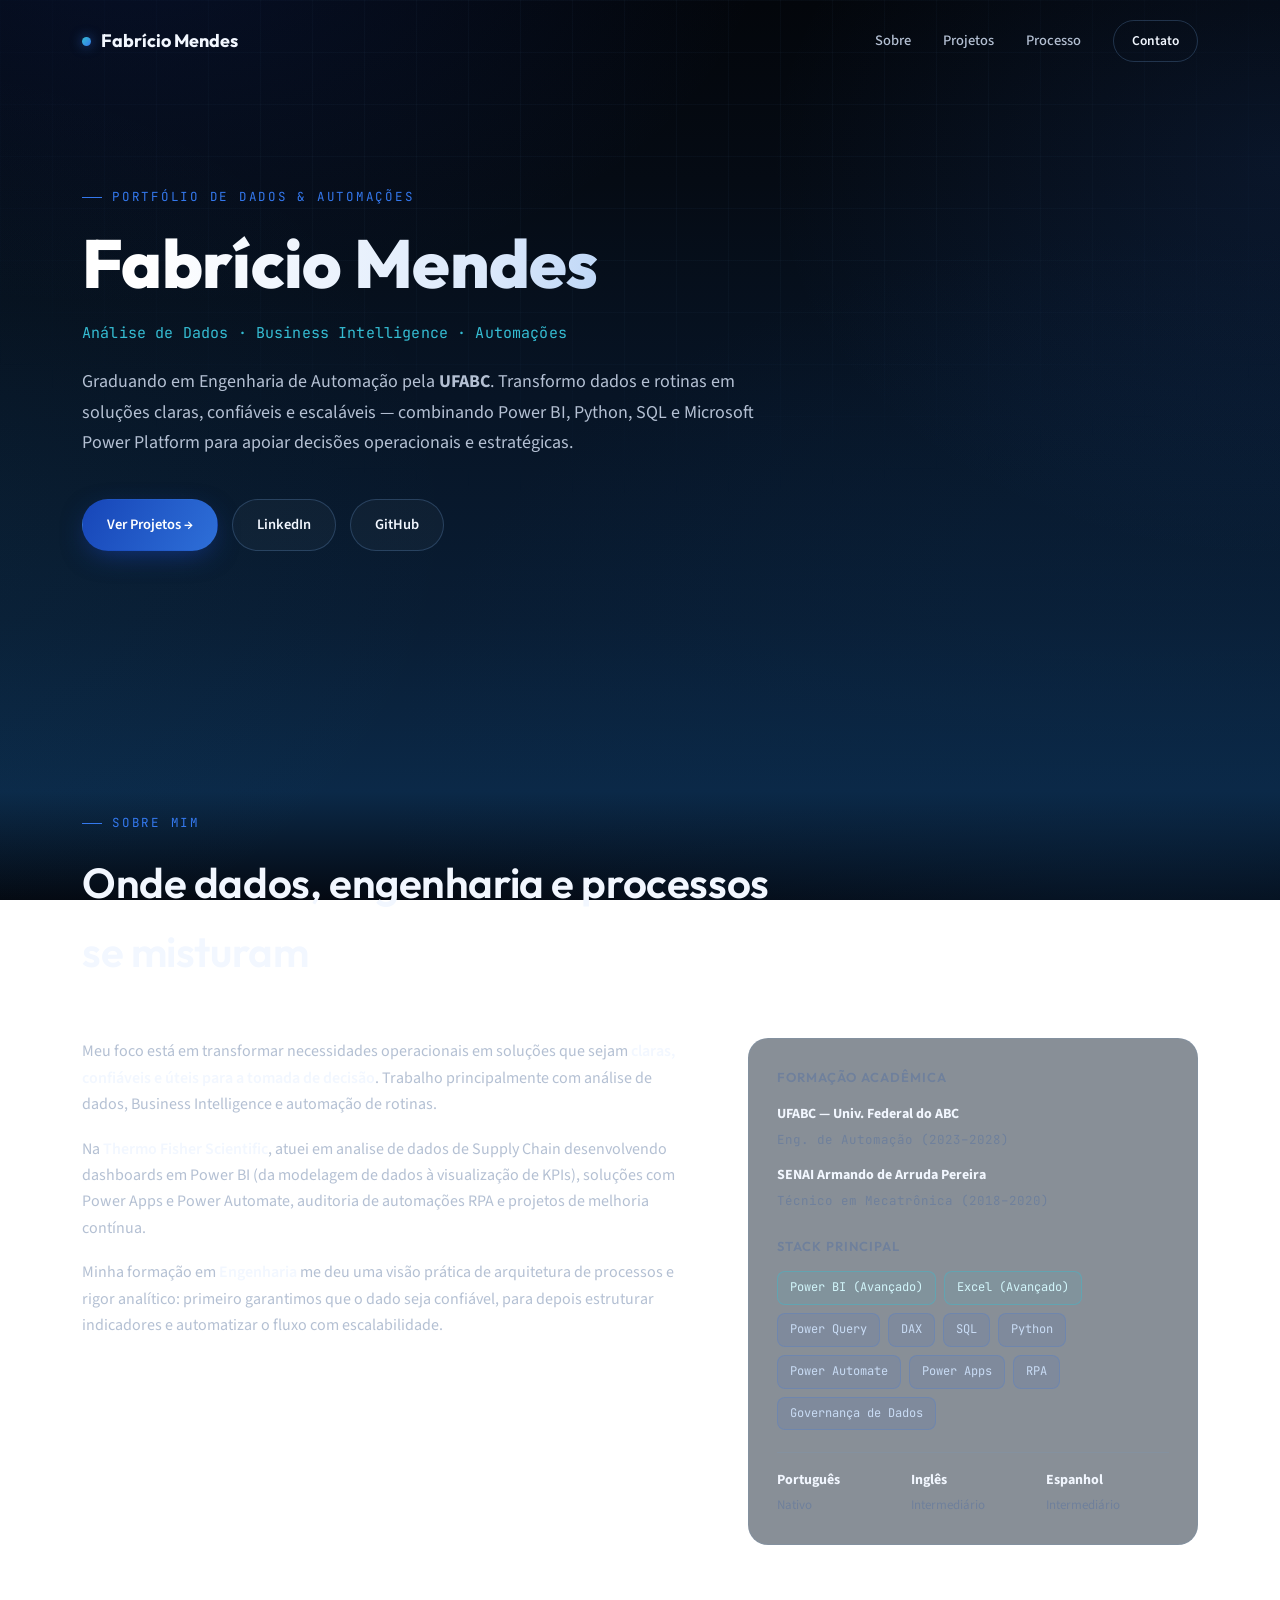
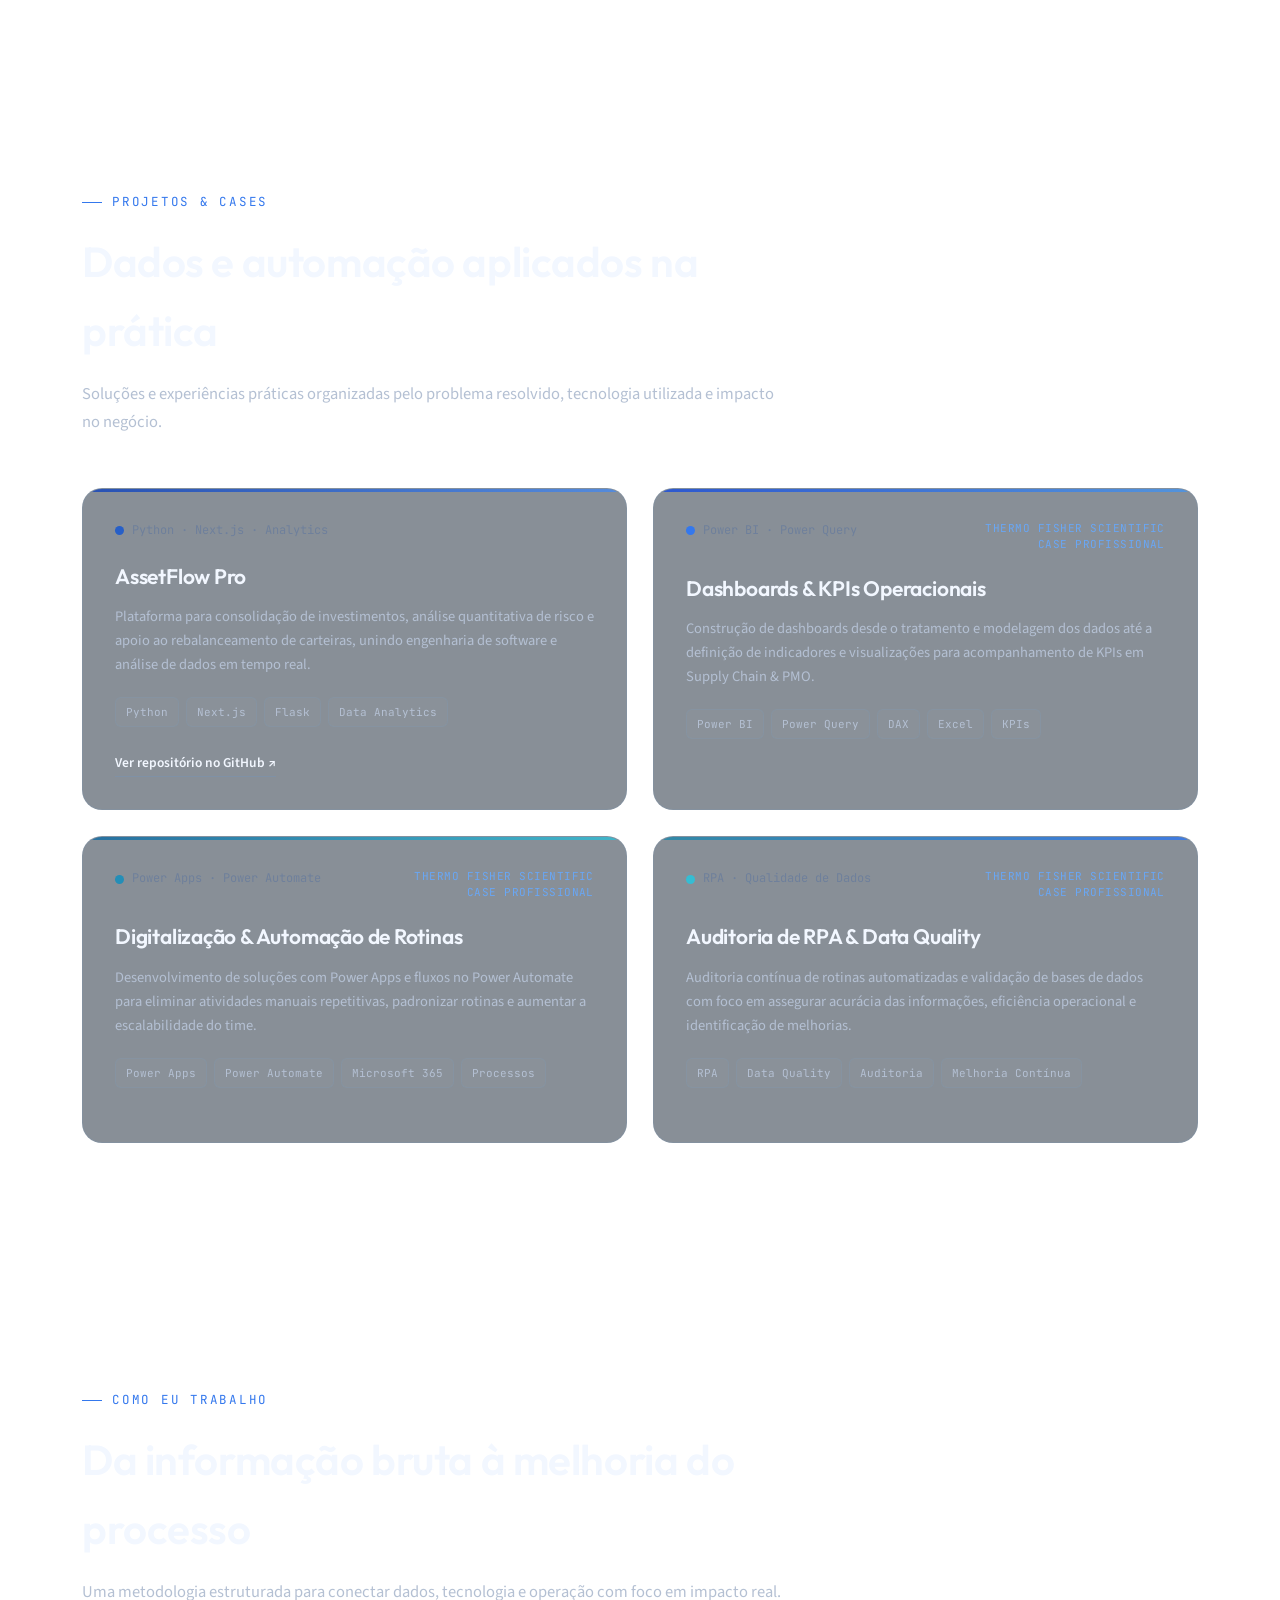
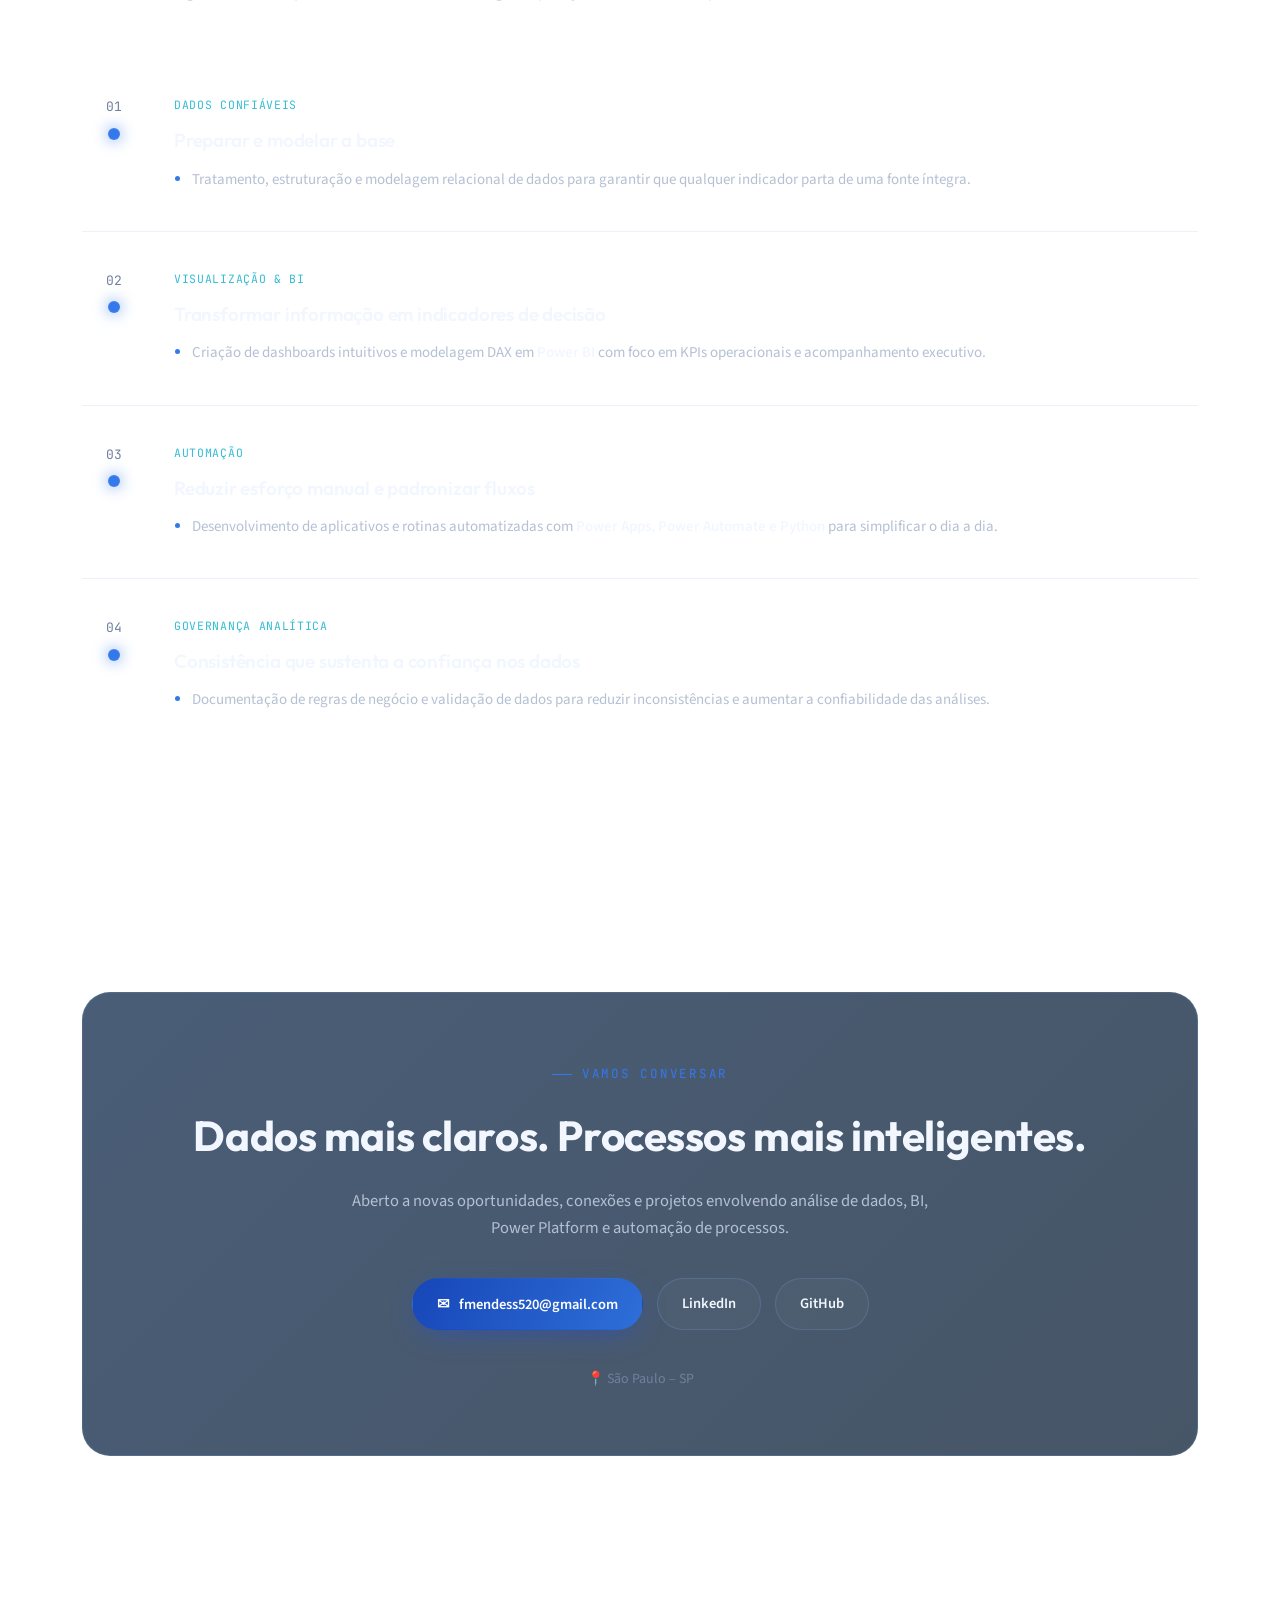
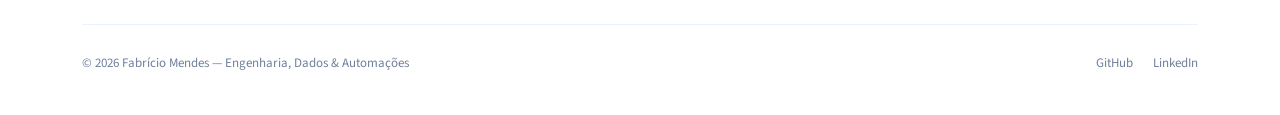
<file: index.html>
<!DOCTYPE html>
<html lang="pt-BR">
<head>
  <meta charset="UTF-8" />
  <meta name="viewport" content="width=device-width, initial-scale=1.0" />
  <meta http-equiv="refresh" content="0; url=./Portfolio-Fabricio-Mendes/" />
  <link rel="canonical" href="./Portfolio-Fabricio-Mendes/" />
  <title>Fabrício Mendes | Portfólio</title>
  <script>window.location.replace('./Portfolio-Fabricio-Mendes/');</script>
</head>
<body>
  <p>Redirecionando para <a href="./Portfolio-Fabricio-Mendes/">Portfolio-Fabricio-Mendes</a>...</p>
</body>
</html>
</file>
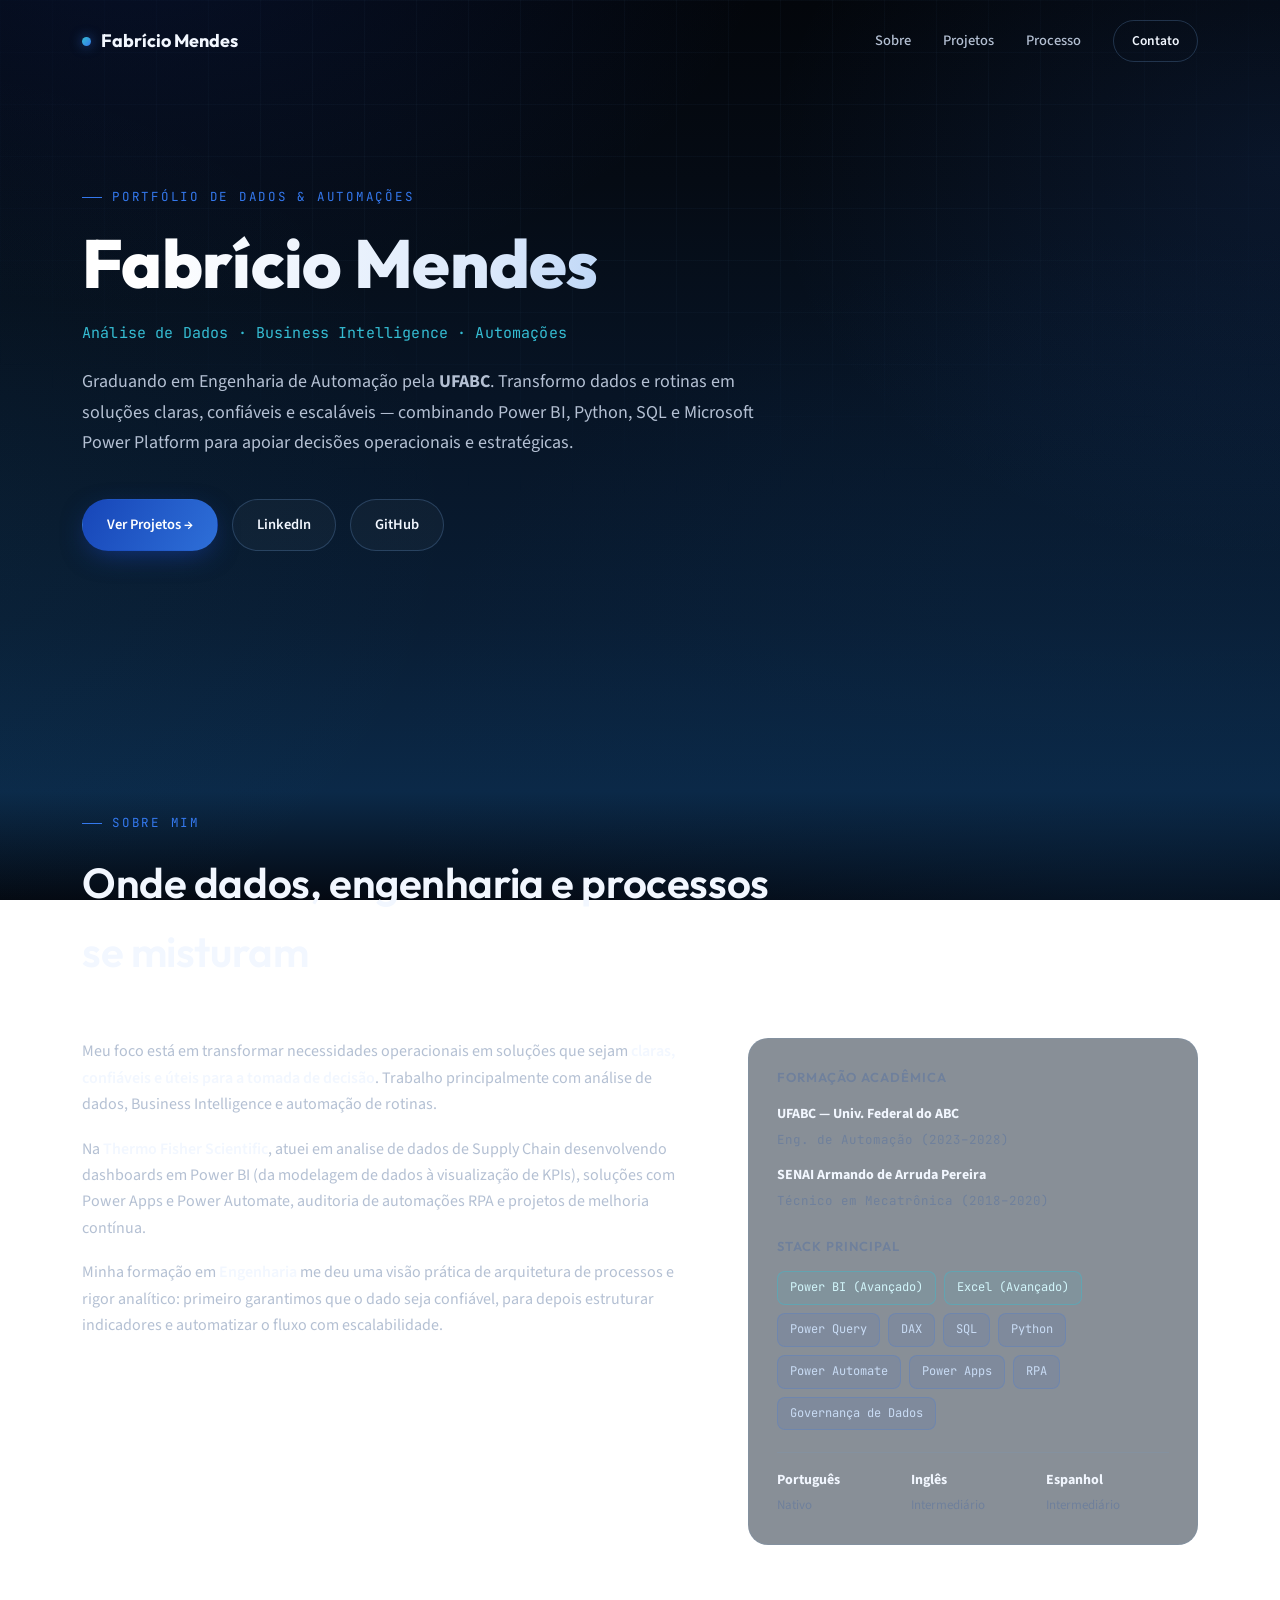
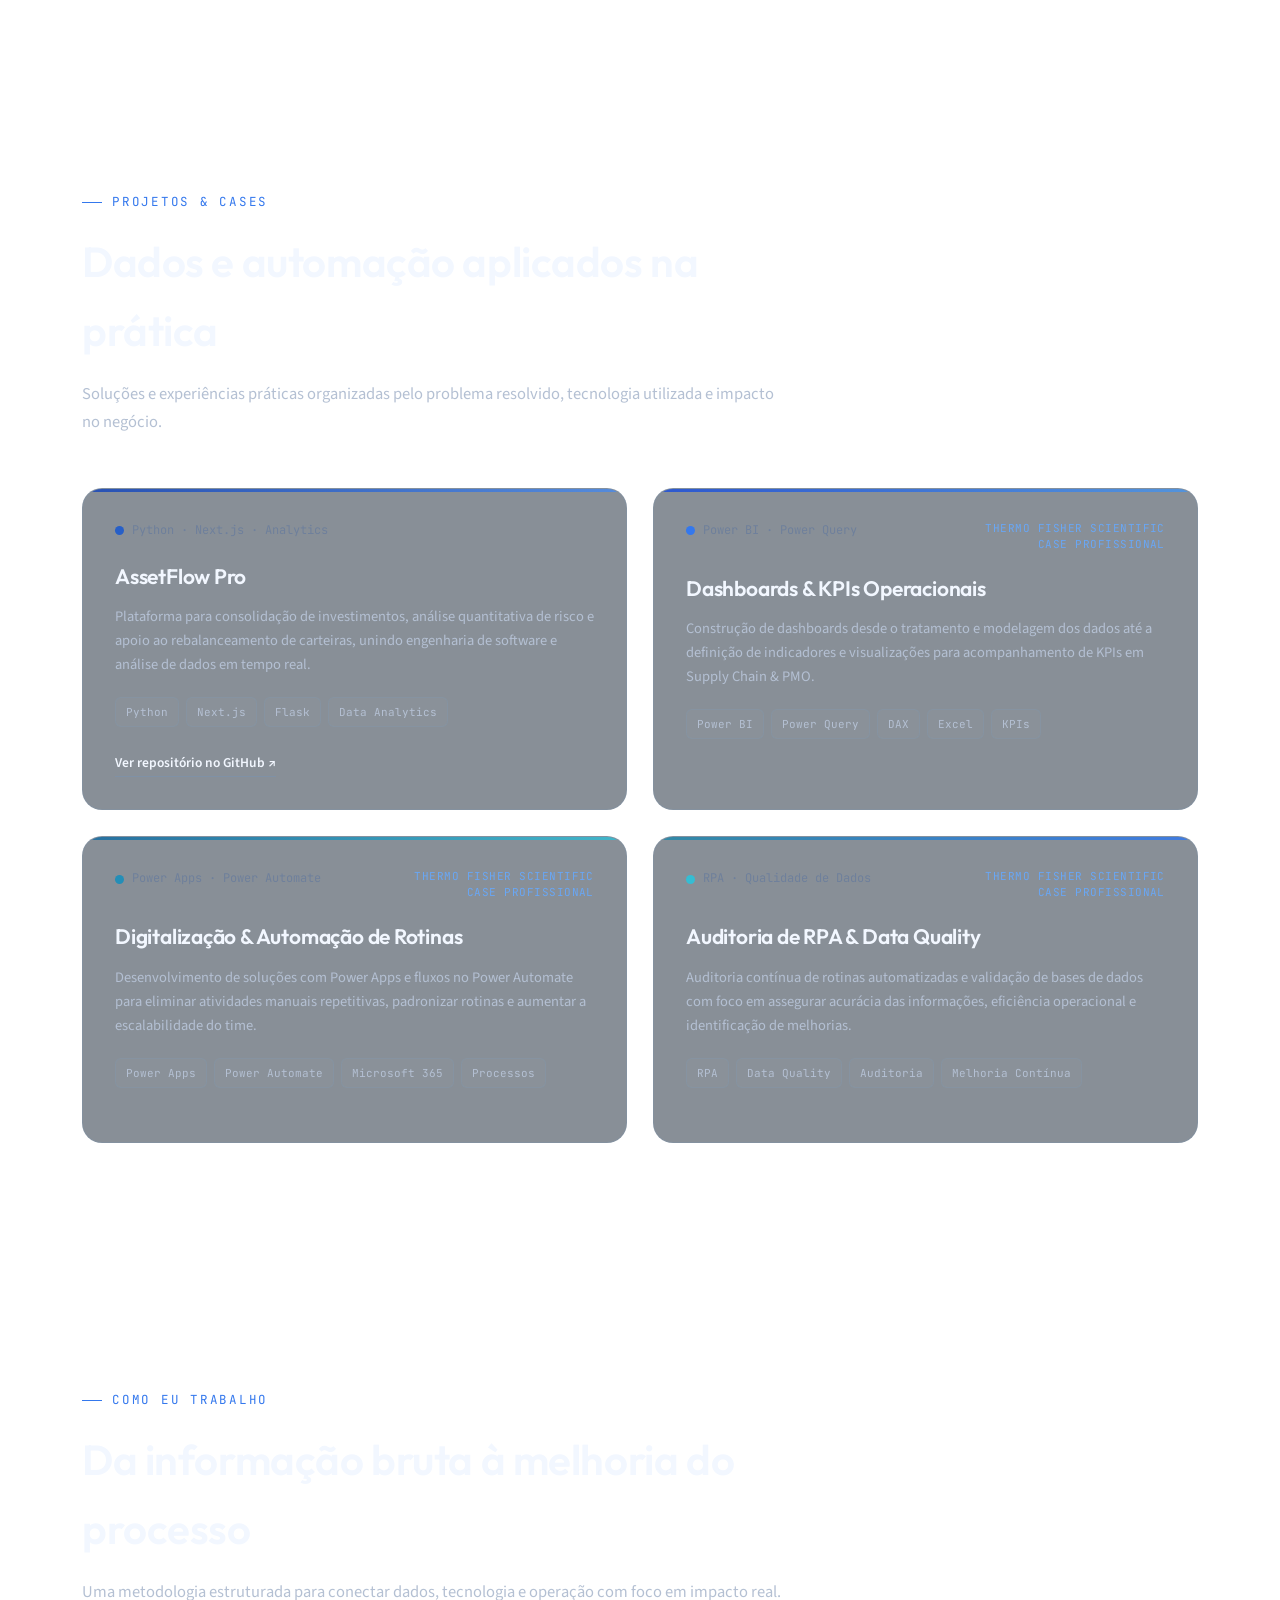
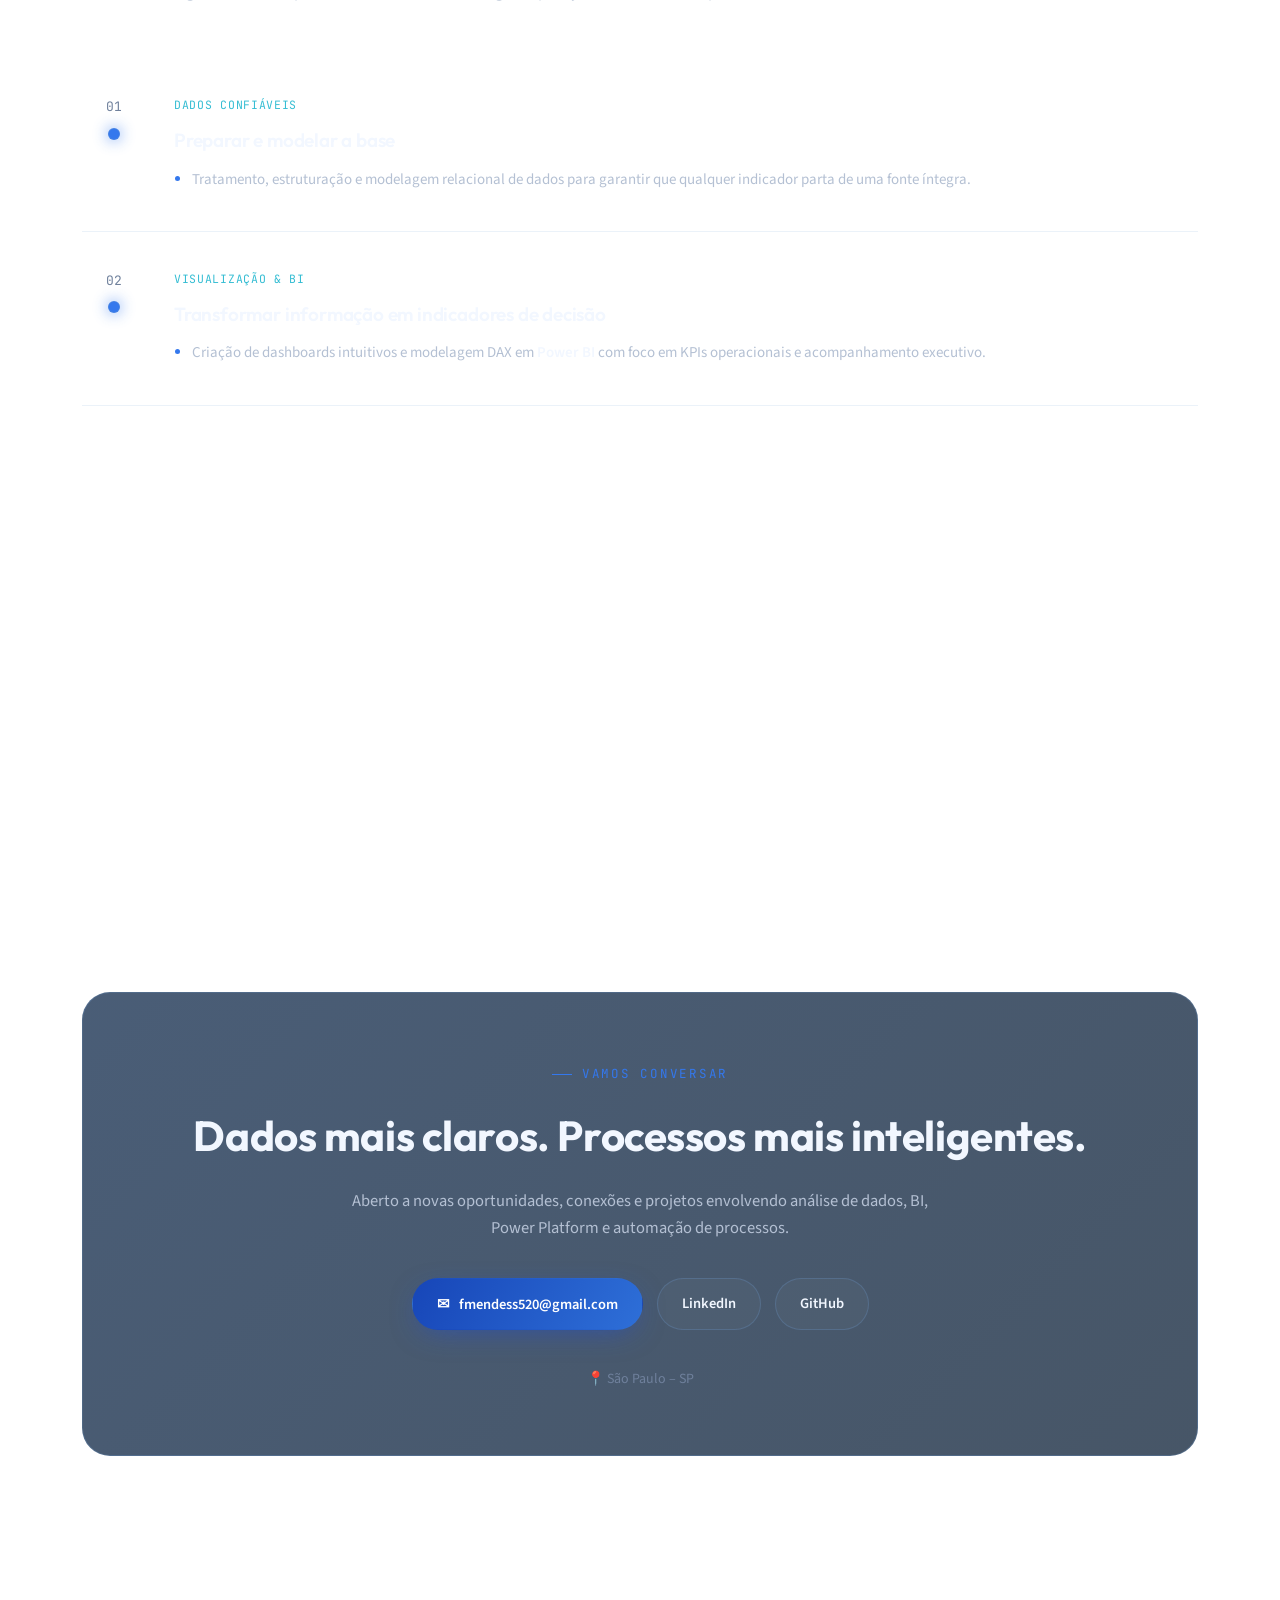
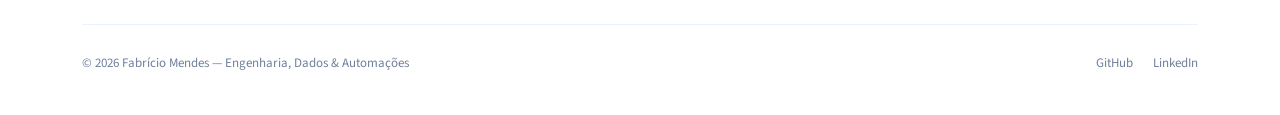
<file: Portfolio-Fabricio-Mendes/index.html>
<!DOCTYPE html>
<html lang="pt-BR">
<head>
<meta charset="UTF-8">
<meta name="viewport" content="width=device-width, initial-scale=1.0">
<meta name="theme-color" content="#050b14">
<title>Fabrício Mendes — Dados, BI & Automações</title>
<meta name="description" content="Portfólio de Fabrício Mendes — Engenharia de Automação (UFABC), Análise de Dados, BI e Power Platform.">
<link rel="preconnect" href="https://fonts.googleapis.com">
<link rel="preconnect" href="https://fonts.gstatic.com" crossorigin>
<link href="https://fonts.googleapis.com/css2?family=Outfit:wght@400;500;600;700;800&family=Source+Sans+3:wght@400;500;600;700&family=JetBrains+Mono:wght@400;500;600&display=swap" rel="stylesheet">
<style>
:root{
  --black:#03060b;
  --navy-0:#050b14;
  --navy-1:#071425;
  --navy-2:#091d34;
  --navy-3:#0b2948;
  --blue:#1d4ed8;
  --blue-bright:#3478ed;
  --sky:#69a7f5;
  --cyan:#35bdd3;
  --text-hi:#f2f7ff;
  --text-mid:#b4c0d3;
  --text-low:#6f809c;
  --line:rgba(105,151,205,.13);
  --line-strong:rgba(105,151,205,.28);
  --card-bg:rgba(8,21,39,.48);
  --card-bg-hover:rgba(11,30,55,.64);
  --radius-lg:20px;
  --radius-md:14px;
  --maxw:1180px;
}
*{box-sizing:border-box}
html{scroll-behavior:smooth}
body{
  margin:0;
  font-family:'Source Sans 3',sans-serif;
  color:var(--text-mid);
  background:
    radial-gradient(1050px 620px at 10% -8%,rgba(29,78,216,.14),transparent 61%),
    radial-gradient(900px 700px at 100% 18%,rgba(52,120,237,.10),transparent 57%),
    radial-gradient(1000px 800px at -10% 58%,rgba(53,189,211,.035),transparent 60%),
    radial-gradient(1200px 900px at 90% 90%,rgba(11,41,72,.40),transparent 64%),
    linear-gradient(180deg,var(--black) 0%,var(--navy-0) 20%,var(--navy-1) 44%,var(--navy-2) 69%,var(--navy-3) 88%,#040912 100%);
  background-attachment:fixed;
  line-height:1.65;
  -webkit-font-smoothing:antialiased;
  overflow-x:hidden;
}
::selection{background:var(--blue-bright);color:#fff}
h1,h2,h3{font-family:'Outfit',sans-serif;color:var(--text-hi);margin:0;letter-spacing:-.01em}
a{color:inherit;text-decoration:none}
p{margin:0}
.wrap{max-width:var(--maxw);margin:0 auto;padding:0 32px}
.eyebrow{font-family:'JetBrains Mono',monospace;font-size:12.5px;letter-spacing:.14em;text-transform:uppercase;color:var(--blue-bright);display:inline-flex;align-items:center;gap:10px}
.eyebrow::before{content:"";width:20px;height:1px;background:var(--blue-bright);display:inline-block}

/* NAVEGAÇÃO */
.site-nav{position:fixed;top:0;left:0;right:0;z-index:100;padding:20px 0;transition:background .35s ease,border-color .35s ease,padding .35s ease,backdrop-filter .35s ease;border-bottom:1px solid transparent}
.site-nav.scrolled{background:rgba(3,7,13,.85);backdrop-filter:blur(14px) saturate(135%);-webkit-backdrop-filter:blur(14px) saturate(135%);border-bottom:1px solid var(--line);padding:14px 0}
.nav-inner{display:flex;align-items:center;justify-content:space-between}
.nav-logo{font-family:'Outfit',sans-serif;font-weight:700;font-size:18px;color:var(--text-hi);display:flex;align-items:center;gap:10px}
.nav-logo .dot{width:9px;height:9px;border-radius:50%;background:linear-gradient(135deg,var(--cyan),var(--blue-bright));box-shadow:0 0 12px rgba(52,120,237,.62)}
.nav-links{display:flex;align-items:center;gap:32px}
.nav-links a{font-size:14.5px;color:var(--text-mid);font-weight:500;position:relative;padding:4px 0;transition:color .25s ease}
.nav-links a::after{content:"";position:absolute;left:0;bottom:-2px;width:0;height:1px;background:var(--blue-bright);transition:width .3s ease}
.nav-links a:hover{color:var(--text-hi)}
.nav-links a:hover::after{width:100%}
.nav-cta{font-size:13.5px!important;font-weight:600!important;color:var(--text-hi)!important;border:1px solid var(--line-strong);border-radius:999px;padding:9px 18px!important}
.nav-cta::after{display:none}
.nav-cta:hover{background:rgba(52,120,237,.12);border-color:var(--blue-bright)}
.nav-toggle{display:none;background:none;border:none;cursor:pointer;padding:6px}
.nav-toggle span{display:block;width:22px;height:2px;background:var(--text-hi);margin:5px 0;border-radius:2px}
.mobile-menu{display:none;flex-direction:column;gap:2px;background:rgba(4,10,19,.98);border:1px solid var(--line);border-radius:var(--radius-md);margin-top:14px;padding:10px;backdrop-filter:blur(16px)}
.mobile-menu.open{display:flex}
.mobile-menu a{padding:12px 14px;font-size:15px;color:var(--text-mid);border-radius:8px}
.mobile-menu a:hover{background:rgba(52,120,237,.06);color:var(--text-hi)}

/* SEÇÕES */
section{position:relative;z-index:1;padding:120px 0}
.reveal{opacity:0;transform:translateY(28px);transition:opacity .8s cubic-bezier(.16,.8,.3,1),transform .8s cubic-bezier(.16,.8,.3,1)}
.reveal.in-view{opacity:1;transform:translateY(0)}
.section-head{max-width:700px;margin-bottom:52px}
.section-head h2{font-size:clamp(28px,3.4vw,42px);margin-top:14px;font-weight:600}
.section-head p{margin-top:16px;font-size:16.5px;color:var(--text-mid)}

/* HERO */
.hero{padding:180px 0 135px;position:relative;overflow:hidden}
.hero-grid-bg{position:absolute;inset:0;z-index:-1;background-image:linear-gradient(rgba(105,151,205,.045) 1px,transparent 1px),linear-gradient(90deg,rgba(105,151,205,.045) 1px,transparent 1px);background-size:52px 52px;mask-image:radial-gradient(ellipse 72% 58% at 50% 20%,black 38%,transparent 92%)}
.hero-content{max-width:780px}
.hero h1{font-size:clamp(40px,6vw,68px);font-weight:800;line-height:1.04;margin-top:20px;background:linear-gradient(100deg,#fff 8%,#dce9fb 52%,#a8c9f3 78%,#73a9ee 100%);-webkit-background-clip:text;background-clip:text;color:transparent}
.role-line{font-family:'JetBrains Mono',monospace;font-size:15px;color:var(--cyan);margin-top:22px;letter-spacing:.01em}
.lede{font-size:18px;color:var(--text-mid);margin-top:22px;max-width:680px;line-height:1.7}
.hero-actions{display:flex;gap:14px;margin-top:40px;flex-wrap:wrap;align-items:center}
.btn{display:inline-flex;align-items:center;gap:9px;padding:13px 24px;border-radius:999px;font-weight:600;font-size:14.5px;transition:transform .25s ease,box-shadow .25s ease,background .25s ease,border-color .25s ease;border:1px solid transparent;cursor:pointer;font-family:inherit}
.btn-primary{background:linear-gradient(120deg,#1746b8,#2e6fd8);color:#fff;box-shadow:0 8px 28px -8px rgba(29,78,216,.55)}
.btn-primary:hover{transform:translateY(-2px);box-shadow:0 12px 32px -6px rgba(29,78,216,.72)}
.btn-ghost{background:rgba(255,255,255,.03);border-color:var(--line-strong);color:var(--text-hi)}
.btn-ghost:hover{background:rgba(52,120,237,.09);border-color:var(--blue-bright);transform:translateY(-2px)}

/* FEEDBACK DE COPIADO */
.btn-copy{transition:background .3s ease,box-shadow .3s ease,transform .25s ease}
.btn-copy.copied{background:linear-gradient(120deg,#059669,#10b981)!important;box-shadow:0 8px 28px -8px rgba(16,185,129,.6)!important;transform:scale(1.02)}

/* SOBRE */
.about-layout{display:grid;grid-template-columns:1.15fr .85fr;gap:56px;align-items:start}
.about-text p{font-size:16px;color:var(--text-mid);margin-bottom:18px}
.about-text strong{color:var(--text-hi);font-weight:600}
.flow-strip{display:flex;align-items:center;flex-wrap:wrap;gap:10px;margin-top:28px;font-family:'JetBrains Mono',monospace;font-size:12.5px}
.fnode{padding:8px 14px;border-radius:999px;border:1px solid var(--line-strong);color:var(--text-mid);background:rgba(4,13,25,.4)}
.farrow{color:var(--blue-bright);font-size:14px}
.skills-card{background:var(--card-bg);border:1px solid var(--line);border-radius:var(--radius-lg);padding:28px;backdrop-filter:blur(8px);display:flex;flex-direction:column;gap:22px}
.skills-block h3{font-size:13px;text-transform:uppercase;letter-spacing:.08em;color:var(--text-low);font-weight:600;margin-bottom:14px}
.badge-grid{display:flex;flex-wrap:wrap;gap:8px}
.badge{font-family:'JetBrains Mono',monospace;font-size:12px;padding:6px 12px;border-radius:8px;background:rgba(29,78,216,.08);border:1px solid rgba(52,120,237,.22);color:#c9dcf5}
.badge.highlight{border-color:rgba(53,189,211,.4);background:rgba(53,189,211,.08);color:#d2f6fb}
.edu-item{margin-bottom:12px}
.edu-item:last-child{margin-bottom:0}
.edu-item strong{display:block;color:var(--text-hi);font-size:14px}
.edu-item span{font-size:12.5px;color:var(--text-low);font-family:'JetBrains Mono',monospace}
.lang-row{display:grid;grid-template-columns:repeat(3,1fr);gap:12px;padding-top:16px;border-top:1px solid var(--line)}
.lang-row div{font-size:13px;color:var(--text-low)}
.lang-row strong{display:block;color:var(--text-hi);font-size:14px;margin-bottom:2px}

/* PROJETOS */
.projects-grid{display:grid;grid-template-columns:repeat(2,1fr);gap:26px}
.proj-card{position:relative;background:var(--card-bg);border:1px solid var(--line);border-radius:var(--radius-lg);padding:32px;overflow:hidden;backdrop-filter:blur(8px);transition:transform .35s cubic-bezier(.16,.8,.3,1),border-color .35s ease,background .35s ease}
.proj-card::before{content:"";position:absolute;top:0;left:0;right:0;height:3px;background:var(--accent-grad);opacity:.85}
.proj-card:hover{transform:translateY(-6px);background:var(--card-bg-hover);border-color:var(--line-strong)}
.proj-top{display:flex;align-items:flex-start;justify-content:space-between;gap:18px;margin-bottom:18px}
.proj-lang{display:flex;align-items:center;gap:8px;font-family:'JetBrains Mono',monospace;font-size:12px;color:var(--text-low)}
.swatch{width:9px;height:9px;border-radius:50%;background:var(--accent-solid);flex:0 0 auto}
.proj-card h3{font-size:21px;margin-bottom:12px;font-weight:600}
.proj-card p.desc{font-size:14.5px;color:var(--text-mid);margin-bottom:20px;line-height:1.65}
.proj-stack{display:flex;flex-wrap:wrap;gap:7px;margin-bottom:22px}
.proj-stack span{font-family:'JetBrains Mono',monospace;font-size:11px;padding:5px 10px;border-radius:6px;background:rgba(255,255,255,.025);color:var(--text-mid);border:1px solid var(--line)}
.proj-link{display:inline-flex;align-items:center;gap:7px;font-size:13.5px;font-weight:600;color:var(--text-hi);border-bottom:1px solid var(--line-strong);padding-bottom:2px;transition:border-color .25s ease,color .25s ease,gap .25s ease}
.proj-link:hover{border-color:var(--blue-bright);color:var(--blue-bright);gap:10px}
.proj-note{font-family:'JetBrains Mono',monospace;font-size:11px;color:var(--sky);text-transform:uppercase;letter-spacing:.045em;text-align:right;line-height:1.45}
.p-asset{--accent-solid:#275fc7;--accent-grad:linear-gradient(90deg,#1746b8,#4c8be8)}
.p-bi{--accent-solid:#3478ed;--accent-grad:linear-gradient(90deg,#1d4ed8,#4a95e8)}
.p-platform{--accent-solid:#248eb7;--accent-grad:linear-gradient(90deg,#176ba1,#35bdd3)}
.p-rpa{--accent-solid:#35bdd3;--accent-grad:linear-gradient(90deg,#2388a8,#3478ed)}

/* EXPERIÊNCIA */
.stage-list{display:flex;flex-direction:column;gap:0}
.stage-item{display:grid;grid-template-columns:64px 1fr;gap:28px;padding:38px 0;border-bottom:1px solid var(--line);position:relative}
.stage-item:last-child{border-bottom:none}
.stage-num{font-family:'JetBrains Mono',monospace;font-size:13px;color:var(--text-low);display:flex;flex-direction:column;align-items:center;gap:10px}
.stage-dot{width:12px;height:12px;border-radius:50%;background:rgba(52,120,237,.16);border:1px solid var(--line-strong);transition:background .4s ease,box-shadow .4s ease}
.stage-item.in-view .stage-dot{background:var(--blue-bright);box-shadow:0 0 14px 2px rgba(52,120,237,.46)}
.stage-body h3{font-size:19px;margin-bottom:6px;font-weight:600}
.stage-tag{font-family:'JetBrains Mono',monospace;font-size:11.5px;color:var(--cyan);text-transform:uppercase;letter-spacing:.06em;margin-bottom:10px;display:block}
.stage-body ul{margin:10px 0 0;padding-left:18px;color:var(--text-mid);font-size:15px;line-height:1.75}
.stage-body li::marker{color:var(--blue-bright)}
.stage-body strong{color:var(--text-hi);font-weight:600}

/* CONTATO */
.contact-card{background:linear-gradient(135deg,rgba(13,39,73,.75),rgba(9,29,52,.75));border:1px solid var(--line-strong);border-radius:28px;padding:64px 32px;text-align:center;backdrop-filter:blur(9px)}
.contact-card h2{font-size:clamp(28px,4vw,42px);margin:16px 0 18px}
.contact-card p{max-width:600px;margin:0 auto;font-size:16.5px;color:var(--text-mid)}
.contact-actions{display:flex;gap:14px;justify-content:center;margin-top:36px;flex-wrap:wrap}
.contact-meta{display:flex;gap:28px;justify-content:center;margin-top:38px;flex-wrap:wrap;font-size:14px;color:var(--text-low);align-items:center}
.contact-meta a{color:var(--text-mid);font-weight:500}
.contact-meta a:hover{color:var(--blue-bright)}
footer{padding:48px 0 40px}
.footer-bottom{display:flex;justify-content:space-between;align-items:center;padding-top:28px;border-top:1px solid var(--line);font-size:13px;color:var(--text-low);flex-wrap:wrap;gap:12px}
.footer-social{display:flex;gap:20px}
.footer-social a:hover{color:var(--blue-bright)}

@media(max-width:900px){
  .nav-links{display:none}.nav-toggle{display:block}.about-layout{grid-template-columns:1fr;gap:40px}.projects-grid{grid-template-columns:1fr}.contact-card{padding:44px 24px}.stage-item{grid-template-columns:40px 1fr;gap:18px}.lang-row{grid-template-columns:1fr 1fr}
}
@media(max-width:600px){
  .wrap{padding:0 20px}section{padding:90px 0}.hero{padding:150px 0 95px}.hero-actions{flex-direction:column;align-items:stretch}.contact-actions{flex-direction:column;align-items:stretch}.contact-meta{flex-direction:column;align-items:center;gap:14px}.footer-bottom{flex-direction:column;text-align:center}.lang-row{grid-template-columns:1fr}
}
@media(prefers-reduced-motion:reduce){html{scroll-behavior:auto}.reveal{transition:none;opacity:1;transform:none}.btn,.proj-card{transition:none}}
</style>
</head>
<body>

<nav class="site-nav" id="siteNav">
  <div class="wrap nav-inner">
    <a href="#top" class="nav-logo"><span class="dot"></span>Fabrício Mendes</a>
    <div class="nav-links">
      <a href="#sobre">Sobre</a>
      <a href="#projetos">Projetos</a>
      <a href="#experiencia">Processo</a>
      <a href="#contato" class="nav-cta">Contato</a>
    </div>
    <button class="nav-toggle" id="navToggle" aria-label="Abrir menu"><span></span><span></span><span></span></button>
  </div>
  <div class="wrap">
    <div class="mobile-menu" id="mobileMenu">
      <a href="#sobre">Sobre</a><a href="#projetos">Projetos</a><a href="#experiencia">Processo</a><a href="#contato">Contato</a>
    </div>
  </div>
</nav>

<main id="top">
  <!-- HERO -->
  <section class="hero">
    <div class="hero-grid-bg" aria-hidden="true"></div>
    <div class="wrap">
      <div class="hero-content">
        <span class="eyebrow">Portfólio de dados & automações</span>
        <h1>Fabrício Mendes</h1>
        <p class="role-line">Análise de Dados · Business Intelligence · Automações</p>
        <p class="lede">Graduando em Engenharia de Automação pela <strong>UFABC</strong>. Transformo dados e rotinas em soluções claras, confiáveis e escaláveis — combinando Power BI, Python, SQL e Microsoft Power Platform para apoiar decisões operacionais e estratégicas.</p>
        <div class="hero-actions">
          <a href="#projetos" class="btn btn-primary">Ver Projetos →</a>
          <a href="https://www.linkedin.com/in/fabmendes/" target="_blank" rel="noopener" class="btn btn-ghost">LinkedIn</a>
          <a href="https://github.com/MendesFabricio" target="_blank" rel="noopener" class="btn btn-ghost">GitHub</a>
        </div>
      </div>
    </div>
  </section>

  <!-- SOBRE -->
  <section id="sobre">
    <div class="wrap">
      <div class="section-head reveal"><span class="eyebrow">Sobre mim</span><h2>Onde dados, engenharia e processos se misturam</h2></div>
      <div class="about-layout">
        <div class="about-text reveal">
          <p>Meu foco está em transformar necessidades operacionais em soluções que sejam <strong>claras, confiáveis e úteis para a tomada de decisão</strong>. Trabalho principalmente com análise de dados, Business Intelligence e automação de rotinas.</p>
          <p>Na <strong>Thermo Fisher Scientific</strong>, atuei em analise de dados de Supply Chain desenvolvendo dashboards em Power BI (da modelagem de dados à visualização de KPIs), soluções com Power Apps e Power Automate, auditoria de automações RPA e projetos de melhoria contínua.</p>
          <p>Minha formação em <strong>Engenharia</strong> me deu uma visão prática de arquitetura de processos e rigor analítico: primeiro garantimos que o dado seja confiável, para depois estruturar indicadores e automatizar o fluxo com escalabilidade.</p>
        </div>
        
        <div class="skills-card reveal">
          <div class="skills-block">
            <h3>Formação Acadêmica</h3>
            <div class="edu-item">
              <strong>UFABC — Univ. Federal do ABC</strong>
              <span>Eng. de Automação (2023–2028)</span>
            </div>
            <div class="edu-item">
              <strong>SENAI Armando de Arruda Pereira</strong>
              <span>Técnico em Mecatrônica (2018–2020)</span>
            </div>
          </div>

          <div class="skills-block">
            <h3>Stack Principal</h3>
            <div class="badge-grid">
              <span class="badge highlight">Power BI (Avançado)</span>
              <span class="badge highlight">Excel (Avançado)</span>
              <span class="badge">Power Query</span>
              <span class="badge">DAX</span>
              <span class="badge">SQL</span>
              <span class="badge">Python</span>
              <span class="badge">Power Automate</span>
              <span class="badge">Power Apps</span>
              <span class="badge">RPA</span>
              <span class="badge">Governança de Dados</span>
            </div>
          </div>

          <div class="lang-row">
            <div><strong>Português</strong>Nativo</div>
            <div><strong>Inglês</strong>Intermediário</div>
            <div><strong>Espanhol</strong>Intermediário</div>
          </div>
        </div>
      </div>
    </div>
  </section>

  <!-- PROJETOS -->
  <section id="projetos">
    <div class="wrap">
      <div class="section-head reveal"><span class="eyebrow">Projetos & cases</span><h2>Dados e automação aplicados na prática</h2><p>Soluções e experiências práticas organizadas pelo problema resolvido, tecnologia utilizada e impacto no negócio.</p></div>
      <div class="projects-grid">
        <article class="proj-card p-asset reveal">
          <div class="proj-top"><div class="proj-lang"><span class="swatch"></span>Python · Next.js · Analytics</div></div>
          <h3>AssetFlow Pro</h3>
          <p class="desc">Plataforma para consolidação de investimentos, análise quantitativa de risco e apoio ao rebalanceamento de carteiras, unindo engenharia de software e análise de dados em tempo real.</p>
          <div class="proj-stack"><span>Python</span><span>Next.js</span><span>Flask</span><span>Data Analytics</span></div>
          <a href="https://github.com/MendesFabricio/asset-flow" target="_blank" rel="noopener" class="proj-link">Ver repositório no GitHub ↗</a>
        </article>

        <article class="proj-card p-bi reveal">
          <div class="proj-top"><div class="proj-lang"><span class="swatch"></span>Power BI · Power Query</div><span class="proj-note">Thermo Fisher Scientific<br>Case profissional</span></div>
          <h3>Dashboards & KPIs Operacionais</h3>
          <p class="desc">Construção de dashboards desde o tratamento e modelagem dos dados até a definição de indicadores e visualizações para acompanhamento de KPIs em Supply Chain & PMO.</p>
          <div class="proj-stack"><span>Power BI</span><span>Power Query</span><span>DAX</span><span>Excel</span><span>KPIs</span></div>
        </article>

        <article class="proj-card p-platform reveal">
          <div class="proj-top"><div class="proj-lang"><span class="swatch"></span>Power Apps · Power Automate</div><span class="proj-note">Thermo Fisher Scientific<br>Case profissional</span></div>
          <h3>Digitalização & Automação de Rotinas</h3>
          <p class="desc">Desenvolvimento de soluções com Power Apps e fluxos no Power Automate para eliminar atividades manuais repetitivas, padronizar rotinas e aumentar a escalabilidade do time.</p>
          <div class="proj-stack"><span>Power Apps</span><span>Power Automate</span><span>Microsoft 365</span><span>Processos</span></div>
        </article>

        <article class="proj-card p-rpa reveal">
          <div class="proj-top"><div class="proj-lang"><span class="swatch"></span>RPA · Qualidade de Dados</div><span class="proj-note">Thermo Fisher Scientific<br>Case profissional</span></div>
          <h3>Auditoria de RPA & Data Quality</h3>
          <p class="desc">Auditoria contínua de rotinas automatizadas e validação de bases de dados com foco em assegurar acurácia das informações, eficiência operacional e identificação de melhorias.</p>
          <div class="proj-stack"><span>RPA</span><span>Data Quality</span><span>Auditoria</span><span>Melhoria Contínua</span></div>
        </article>
      </div>
    </div>
  </section>

  <!-- EXPERIÊNCIA -->
  <section id="experiencia">
    <div class="wrap">
      <div class="section-head reveal"><span class="eyebrow">Como eu trabalho</span><h2>Da informação bruta à melhoria do processo</h2><p>Uma metodologia estruturada para conectar dados, tecnologia e operação com foco em impacto real.</p></div>
      <div class="stage-list">
        <div class="stage-item reveal"><div class="stage-num">01<div class="stage-dot"></div></div><div class="stage-body"><span class="stage-tag">Dados confiáveis</span><h3>Preparar e modelar a base</h3><ul><li>Tratamento, estruturação e modelagem relacional de dados para garantir que qualquer indicador parta de uma fonte íntegra.</li></ul></div></div>
        <div class="stage-item reveal"><div class="stage-num">02<div class="stage-dot"></div></div><div class="stage-body"><span class="stage-tag">Visualização & BI</span><h3>Transformar informação em indicadores de decisão</h3><ul><li>Criação de dashboards intuitivos e modelagem DAX em <strong>Power BI</strong> com foco em KPIs operacionais e acompanhamento executivo.</li></ul></div></div>
        <div class="stage-item reveal"><div class="stage-num">03<div class="stage-dot"></div></div><div class="stage-body"><span class="stage-tag">Automação</span><h3>Reduzir esforço manual e padronizar fluxos</h3><ul><li>Desenvolvimento de aplicativos e rotinas automatizadas com <strong>Power Apps, Power Automate e Python</strong> para simplificar o dia a dia.</li></ul></div></div>
        <div class="stage-item reveal"><div class="stage-num">04<div class="stage-dot"></div></div><div class="stage-body"><span class="stage-tag">Governança analítica</span><h3>Consistência que sustenta a confiança nos dados</h3><ul><li>Documentação de regras de negócio e validação de dados para reduzir inconsistências e aumentar a confiabilidade das análises.</li></ul></div></div>
      </div>
    </div>
  </section>

  <!-- CONTATO -->
  <section id="contato">
    <div class="wrap">
      <div class="contact-card reveal">
        <span class="eyebrow" style="justify-content:center">Vamos conversar</span>
        <h2>Dados mais claros. Processos mais inteligentes.</h2>
        <p>Aberto a novas oportunidades, conexões e projetos envolvendo análise de dados, BI, Power Platform e automação de processos.</p>
        
        <div class="contact-actions">
          <!-- Botão que copia o e-mail -->
          <button type="button" class="btn btn-primary btn-copy" onclick="copyEmail(this, 'fmendess520@gmail.com')">
            <span class="copy-icon">✉</span> <span class="copy-text">fmendess520@gmail.com</span>
          </button>
          <a href="https://www.linkedin.com/in/fabmendes/" target="_blank" rel="noopener" class="btn btn-ghost">LinkedIn</a>
          <a href="https://github.com/MendesFabricio" target="_blank" rel="noopener" class="btn btn-ghost">GitHub</a>
        </div>

        <div class="contact-meta">
          <span>📍 São Paulo – SP</span>
        </div>
      </div>
    </div>
  </section>

  <footer>
    <div class="wrap">
      <div class="footer-bottom">
        <span>© 2026 Fabrício Mendes — Engenharia, Dados & Automações</span>
        <div class="footer-social">
          <a href="https://github.com/MendesFabricio" target="_blank" rel="noopener">GitHub</a>
          <a href="https://www.linkedin.com/in/fabmendes/" target="_blank" rel="noopener">LinkedIn</a>
        </div>
      </div>
    </div>
  </footer>
</main>

<script>
function copyEmail(btn, email) {
  if (navigator.clipboard && window.isSecureContext) {
    navigator.clipboard.writeText(email).then(function() {
      showCopiedState(btn);
    }).catch(function() {
      fallbackCopy(email, btn);
    });
  } else {
    fallbackCopy(email, btn);
  }
}

function showCopiedState(btn) {
  var textEl = btn.querySelector('.copy-text');
  var iconEl = btn.querySelector('.copy-icon');
  if (!textEl) return;
  var origText = textEl.innerText;
  var origIcon = iconEl ? iconEl.innerText : '';

  btn.classList.add('copied');
  textEl.innerText = '✓ Copiado!';
  if (iconEl) iconEl.innerText = '';

  setTimeout(function() {
    btn.classList.remove('copied');
    textEl.innerText = origText;
    if (iconEl) iconEl.innerText = origIcon;
  }, 2400);
}

function fallbackCopy(text, btn) {
  var textArea = document.createElement("textarea");
  textArea.value = text;
  textArea.style.position = "fixed";
  textArea.style.left = "-999999px";
  document.body.appendChild(textArea);
  textArea.focus();
  textArea.select();
  try {
    document.execCommand('copy');
    showCopiedState(btn);
  } catch (err) {
    prompt("Copie o e-mail:", text);
  }
  document.body.removeChild(textArea);
}

(function(){
  var nav=document.getElementById('siteNav');
  function onScroll(){if(window.scrollY>24){nav.classList.add('scrolled')}else{nav.classList.remove('scrolled')}}
  window.addEventListener('scroll',onScroll,{passive:true});onScroll();
  var toggle=document.getElementById('navToggle');
  var menu=document.getElementById('mobileMenu');
  toggle.addEventListener('click',function(){menu.classList.toggle('open')});
  menu.querySelectorAll('a').forEach(function(a){a.addEventListener('click',function(){menu.classList.remove('open')})});
  var reduceMotion=window.matchMedia('(prefers-reduced-motion: reduce)').matches;
  if(!reduceMotion&&'IntersectionObserver'in window){
    var revealObserver=new IntersectionObserver(function(entries){entries.forEach(function(entry){if(entry.isIntersecting){entry.target.classList.add('in-view');revealObserver.unobserve(entry.target)}})},{threshold:.14,rootMargin:'0px 0px -40px 0px'});
    document.querySelectorAll('.reveal').forEach(function(el){revealObserver.observe(el)});
    var stageObserver=new IntersectionObserver(function(entries){entries.forEach(function(entry){if(entry.isIntersecting){entry.target.classList.add('in-view')}})},{threshold:.5});
    document.querySelectorAll('.stage-item').forEach(function(el){stageObserver.observe(el)});
  }else{document.querySelectorAll('.reveal,.stage-item').forEach(function(el){el.classList.add('in-view')})}
})();
</script>
</body>
</html>
</file>
